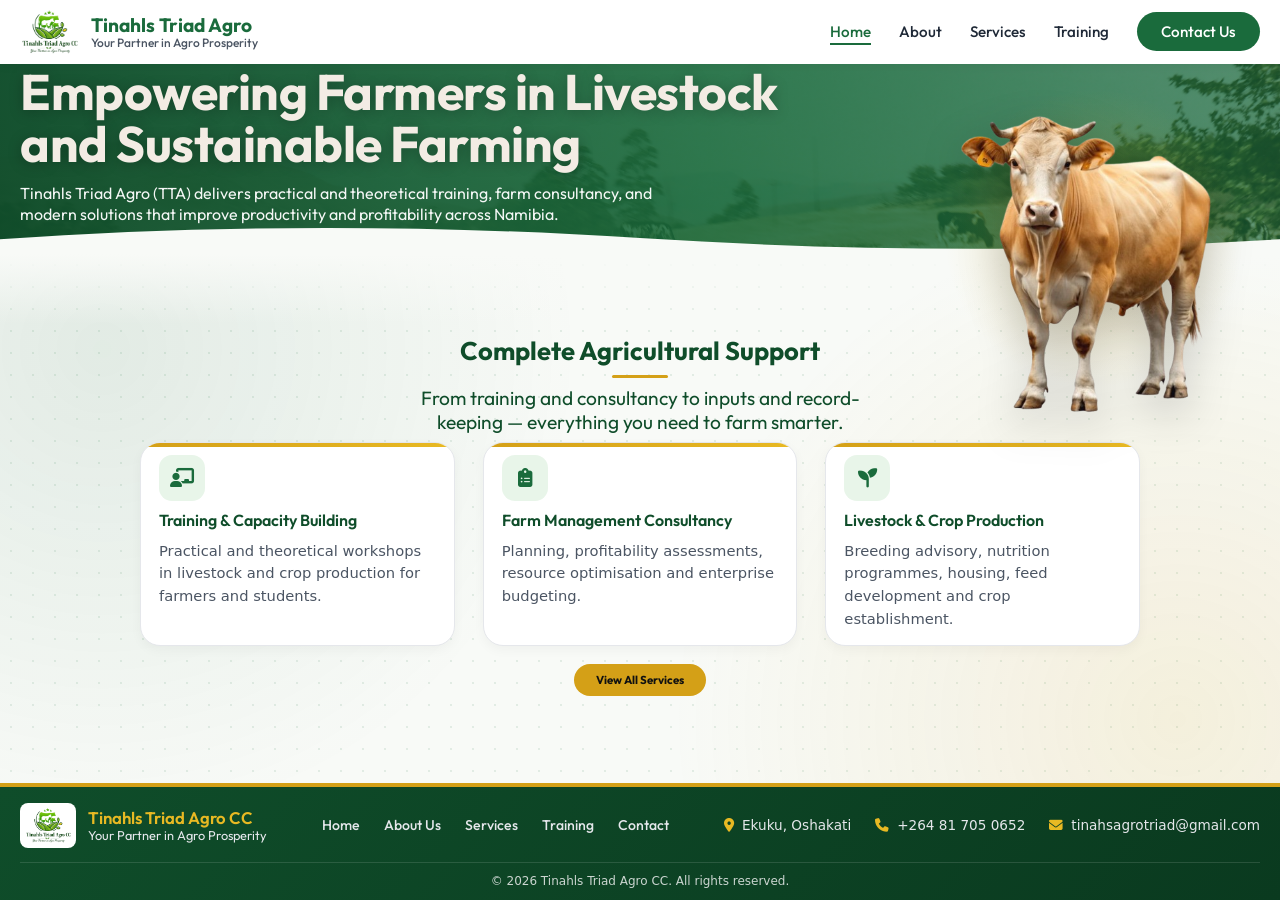
<file: index.html>
<!DOCTYPE html>
<html lang="en">
<head>
  <meta charset="UTF-8" />
  <meta name="viewport" content="width=device-width, initial-scale=1.0" />
  <title>Tinahls Triad Agro CC | Your Partner in Agro Prosperity</title>
  <meta name="description" content="Tinahls Triad Agro (TTA) delivers training, farm consultancy and modern solutions that improve productivity and profitability for farmers across Namibia." />
  <link rel="preconnect" href="https://fonts.googleapis.com" />
  <link rel="preconnect" href="https://fonts.gstatic.com" crossorigin />
  <link href="https://fonts.googleapis.com/css2?family=Outfit:wght@400;500;600;700;800&display=swap" rel="stylesheet" />
  <link rel="stylesheet" href="css/style.css" />
  <link rel="stylesheet" href="https://cdnjs.cloudflare.com/ajax/libs/font-awesome/6.5.0/css/all.min.css" />
</head>
<body>

  <header class="header">
    <div class="container">
      <nav class="nav">
        <a href="index.html" class="logo">
          <img src="images/logo.png" alt="Tinahls Triad Agro Logo" />
          <div class="logo-text">
            Tinahls Triad Agro
            <span>Your Partner in Agro Prosperity</span>
          </div>
        </a>
        <button class="menu-toggle" aria-label="Toggle menu" aria-expanded="false">
          <i class="fas fa-bars"></i>
        </button>
        <ul class="nav-links">
          <li><a href="index.html" class="active">Home</a></li>
          <li><a href="about.html">About</a></li>
          <li><a href="services.html">Services</a></li>
          <li><a href="training.html">Training</a></li>
          <li><a href="contact.html" class="nav-cta">Contact Us</a></li>
        </ul>
      </nav>
    </div>
  </header>

  <section class="hero">
    <div class="container hero-container">
      <div class="hero-text">
        <h1>Empowering Farmers in Livestock<br />and Sustainable Farming</h1>
        <p>Tinahls Triad Agro (TTA) delivers practical and theoretical training, farm consultancy, and modern solutions that improve productivity and profitability across Namibia.</p>
      </div>
    </div>
    <div class="hero-image">
      <img src="images/cow.png" alt="Cow" />
    </div>
  </section>

  <section class="services-preview">
    <div class="container">
      <div class="section-header">
        <h2>Complete Agricultural Support</h2>
        <p>From training and consultancy to inputs and record-keeping — everything you need to farm smarter.</p>
      </div>

      <div class="services-grid">
        <div class="service-card">
          <div class="service-icon"><i class="fas fa-chalkboard-teacher"></i></div>
          <h3>Training &amp; Capacity Building</h3>
          <p>Practical and theoretical workshops in livestock and crop production for farmers and students.</p>
        </div>
        <div class="service-card">
          <div class="service-icon"><i class="fas fa-clipboard-list"></i></div>
          <h3>Farm Management Consultancy</h3>
          <p>Planning, profitability assessments, resource optimisation and enterprise budgeting.</p>
        </div>
        <div class="service-card">
          <div class="service-icon"><i class="fas fa-seedling"></i></div>
          <h3>Livestock &amp; Crop Production</h3>
          <p>Breeding advisory, nutrition programmes, housing, feed development and crop establishment.</p>
        </div>
      </div>

      <div class="view-all-container">
        <a href="services.html" class="btn btn-primary">View All Services</a>
      </div>
    </div>
  </section>

  <footer class="footer">
    <div class="container">
      <div class="footer-grid">
        <div class="footer-brand">
          <img src="images/logo1.png" alt="Tinahls Triad Agro" />
          <div class="footer-brand-text">
            <strong>Tinahls Triad Agro CC</strong>
            <span>Your Partner in Agro Prosperity</span>
          </div>
        </div>

        <div class="footer-col">
          <ul class="footer-links">
            <li><a href="index.html">Home</a></li>
            <li><a href="about.html">About Us</a></li>
            <li><a href="services.html">Services</a></li>
            <li><a href="training.html">Training</a></li>
            <li><a href="contact.html">Contact</a></li>
          </ul>
        </div>

        <div class="footer-col">
          <div class="footer-contact">
            <span><i class="fas fa-map-marker-alt"></i> Ekuku, Oshakati</span>
            <span><i class="fas fa-phone"></i> +264 81 705 0652</span>
            <span><i class="fas fa-envelope"></i> tinahsagrotriad@gmail.com</span>
          </div>
        </div>
      </div>

      <div class="footer-bottom">
        <p>&copy; 2026 Tinahls Triad Agro CC. All rights reserved.</p>
      </div>
    </div>
  </footer>

  <script src="js/main.js"></script>
</body>
</html>
</file>
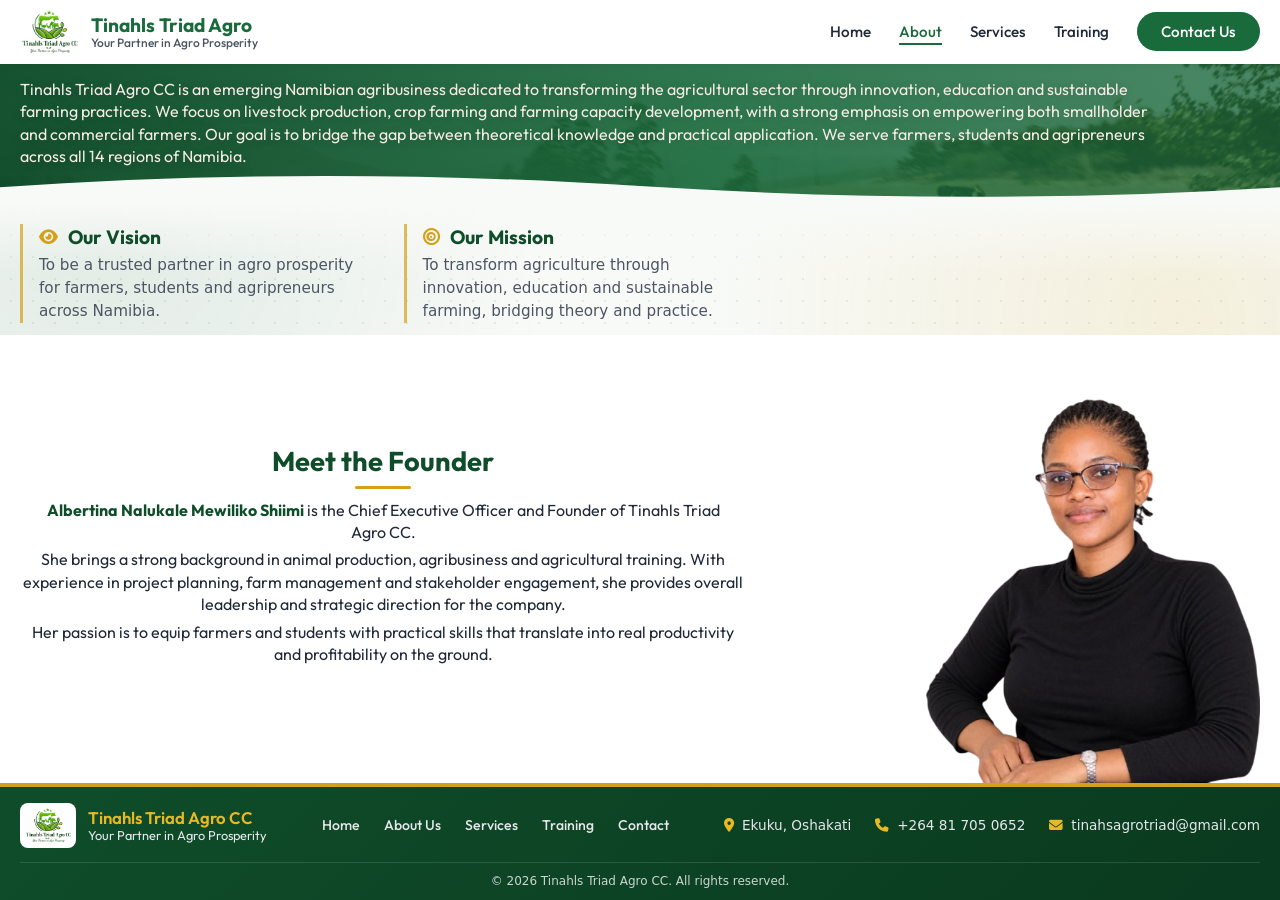
<file: about.html>
<!DOCTYPE html>
<html lang="en">
<head>
  <meta charset="UTF-8" />
  <meta name="viewport" content="width=device-width, initial-scale=1.0" />
  <title>About Us | Tinahls Triad Agro CC</title>
  <meta name="description" content="Tinahls Triad Agro CC is an emerging Namibian agribusiness dedicated to transforming agriculture through innovation, education and sustainable farming practices." />
  <link rel="preconnect" href="https://fonts.googleapis.com" />
  <link rel="preconnect" href="https://fonts.gstatic.com" crossorigin />
  <link href="https://fonts.googleapis.com/css2?family=Outfit:wght@400;500;600;700;800&display=swap" rel="stylesheet" />
  <link rel="stylesheet" href="css/style.css" />
  <link rel="stylesheet" href="https://cdnjs.cloudflare.com/ajax/libs/font-awesome/6.5.0/css/all.min.css" />
</head>
<body>

  <!-- Header -->
  <header class="header">
    <div class="container">
      <nav class="nav">
        <a href="index.html" class="logo">
          <img src="images/logo.png" alt="Tinahls Triad Agro Logo" />
          <div class="logo-text">
            Tinahls Triad Agro
            <span>Your Partner in Agro Prosperity</span>
          </div>
        </a>
        <button class="menu-toggle" aria-label="Toggle menu" aria-expanded="false">
          <i class="fas fa-bars"></i>
        </button>
        <ul class="nav-links">
          <li><a href="index.html">Home</a></li>
          <li><a href="about.html" class="active">About</a></li>
          <li><a href="services.html">Services</a></li>
          <li><a href="training.html">Training</a></li>
          <li><a href="contact.html" class="nav-cta">Contact Us</a></li>
        </ul>
      </nav>
    </div>
  </header>

  <!-- Intro (green band with photo background) -->
  <section class="about-hero">
    <div class="container">
      <p>Tinahls Triad Agro&nbsp;CC is an emerging Namibian agribusiness dedicated to transforming the agricultural sector through innovation, education and sustainable farming practices. We focus on livestock production, crop farming and farming capacity development, with a strong emphasis on empowering both smallholder and commercial farmers. Our goal is to bridge the gap between theoretical knowledge and practical application. We serve farmers, students and agripreneurs across all 14 regions of Namibia.</p>
    </div>
  </section>

  <!-- Vision & Mission (DRAFT wording – please confirm or replace) -->
  <section class="vm-section">
    <div class="container">
      <div class="vm-grid">
        <div class="vm-item">
          <h3><i class="fas fa-eye"></i> Our Vision</h3>
          <p>To be a trusted partner in agro prosperity for farmers, students and agripreneurs across Namibia.</p>
        </div>
        <div class="vm-item">
          <h3><i class="fas fa-bullseye"></i> Our Mission</h3>
          <p>To transform agriculture through innovation, education and sustainable farming, bridging theory and practice.</p>
        </div>
      </div>
    </div>
  </section>

  <!-- Meet the Founder -->
  <section class="founder-section">
    <div class="container">
      <div class="founder-grid">
        <div class="founder-text">
          <h2>Meet the Founder</h2>
          <p><strong>Albertina Nalukale Mewiliko Shiimi</strong> is the Chief Executive Officer and Founder of Tinahls Triad Agro&nbsp;CC.</p>
          <p>She brings a strong background in animal production, agribusiness and agricultural training. With experience in project planning, farm management and stakeholder engagement, she provides overall leadership and strategic direction for the company.</p>
          <p>Her passion is to equip farmers and students with practical skills that translate into real productivity and profitability on the ground.</p>
        </div>
        <div class="founder-photo">
          <img src="images/founder.png" alt="Albertina Nalukale Mewiliko Shiimi, CEO and Founder of Tinahls Triad Agro CC" />
        </div>
      </div>
    </div>
  </section>

  <footer class="footer">
    <div class="container">
      <div class="footer-grid">
        <div class="footer-brand">
          <img src="images/logo1.png" alt="Tinahls Triad Agro" />
          <div class="footer-brand-text">
            <strong>Tinahls Triad Agro CC</strong>
            <span>Your Partner in Agro Prosperity</span>
          </div>
        </div>

        <div class="footer-col">
          <ul class="footer-links">
            <li><a href="index.html">Home</a></li>
            <li><a href="about.html">About Us</a></li>
            <li><a href="services.html">Services</a></li>
            <li><a href="training.html">Training</a></li>
            <li><a href="contact.html">Contact</a></li>
          </ul>
        </div>

        <div class="footer-col">
          <div class="footer-contact">
            <span><i class="fas fa-map-marker-alt"></i> Ekuku, Oshakati</span>
            <span><i class="fas fa-phone"></i> +264 81 705 0652</span>
            <span><i class="fas fa-envelope"></i> tinahsagrotriad@gmail.com</span>
          </div>
        </div>
      </div>

      <div class="footer-bottom">
        <p>&copy; 2026 Tinahls Triad Agro CC. All rights reserved.</p>
      </div>
    </div>
  </footer>

  <script src="js/main.js"></script>
</body>
</html>
</file>
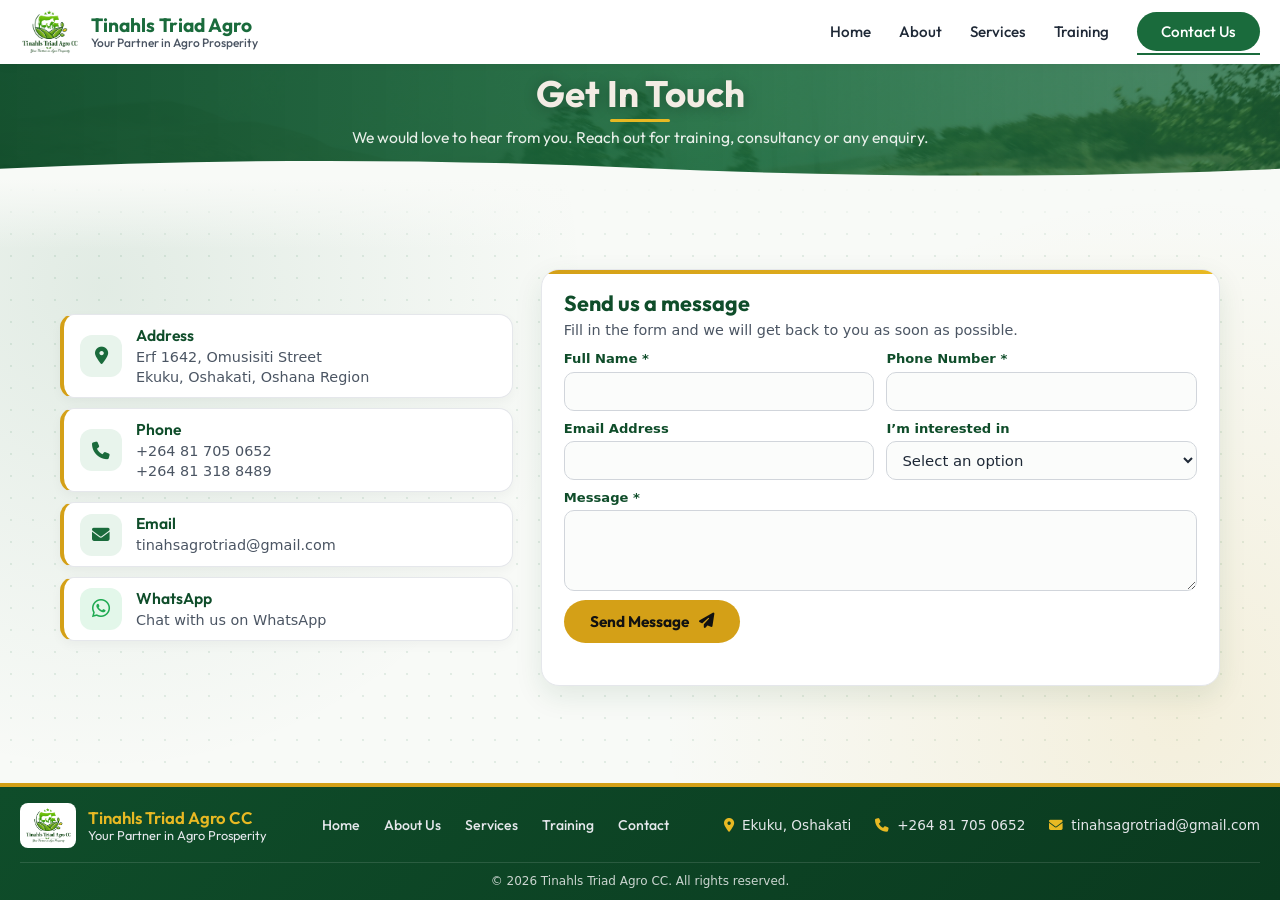
<file: contact.html>
<!DOCTYPE html>
<html lang="en">
<head>
  <meta charset="UTF-8" />
  <meta name="viewport" content="width=device-width, initial-scale=1.0" />
  <title>Contact Us | Tinahls Triad Agro CC</title>
  <meta name="description" content="Get in touch with Tinahls Triad Agro CC in Ekuku, Oshakati for training, consultancy or any agricultural enquiry." />
  <link rel="preconnect" href="https://fonts.googleapis.com" />
  <link rel="preconnect" href="https://fonts.gstatic.com" crossorigin />
  <link href="https://fonts.googleapis.com/css2?family=Outfit:wght@400;500;600;700;800&display=swap" rel="stylesheet" />
  <link rel="stylesheet" href="css/style.css" />
  <link rel="stylesheet" href="https://cdnjs.cloudflare.com/ajax/libs/font-awesome/6.5.0/css/all.min.css" />
</head>
<body>

  <header class="header">
    <div class="container">
      <nav class="nav">
        <a href="index.html" class="logo">
          <img src="images/logo.png" alt="Tinahls Triad Agro Logo" />
          <div class="logo-text">
            Tinahls Triad Agro
            <span>Your Partner in Agro Prosperity</span>
          </div>
        </a>
        <button class="menu-toggle" aria-label="Toggle menu" aria-expanded="false">
          <i class="fas fa-bars"></i>
        </button>
        <ul class="nav-links">
          <li><a href="index.html">Home</a></li>
          <li><a href="about.html">About</a></li>
          <li><a href="services.html">Services</a></li>
          <li><a href="training.html">Training</a></li>
          <li><a href="contact.html" class="nav-cta active">Contact Us</a></li>
        </ul>
      </nav>
    </div>
  </header>

  <section class="page-hero">
    <div class="container">
      <h1>Get In Touch</h1>
      <p class="page-sub">We would love to hear from you. Reach out for training, consultancy or any enquiry.</p>
    </div>
  </section>

  <section class="ct-section">
    <div class="container ct-grid">

      <div class="ct-info">
        <div class="ct-item"><div class="ct-icon"><i class="fas fa-location-dot"></i></div>
          <div><h3>Address</h3><p>Erf 1642, Omusisiti Street<br />Ekuku, Oshakati, Oshana Region</p></div></div>
        <div class="ct-item"><div class="ct-icon"><i class="fas fa-phone"></i></div>
          <div><h3>Phone</h3><p><a href="tel:+264817050652">+264 81 705 0652</a><br /><a href="tel:+264813188489">+264 81 318 8489</a></p></div></div>
        <div class="ct-item"><div class="ct-icon"><i class="fas fa-envelope"></i></div>
          <div><h3>Email</h3><p><a href="mailto:tinahsagrotriad@gmail.com">tinahsagrotriad@gmail.com</a></p></div></div>
        <div class="ct-item"><div class="ct-icon ct-wa"><i class="fab fa-whatsapp"></i></div>
          <div><h3>WhatsApp</h3><p><a href="https://wa.me/264817050652" target="_blank" rel="noopener">Chat with us on WhatsApp</a></p></div></div>
      </div>

      <div class="ct-form-card">
        <h2>Send us a message</h2>
        <p class="ct-lead">Fill in the form and we will get back to you as soon as possible.</p>
        <form name="contact" method="POST" action="/" data-netlify="true" netlify-honeypot="bot-field" id="contactForm">
          <input type="hidden" name="form-name" value="contact" />
          <p class="ct-hp"><label>Don't fill this out: <input name="bot-field" /></label></p>
          <div class="ct-row">
            <label>Full Name *<input type="text" name="name" required autocomplete="name" /></label>
            <label>Phone Number *<input type="tel" name="phone" required autocomplete="tel" /></label>
          </div>
          <div class="ct-row">
            <label>Email Address<input type="email" name="email" autocomplete="email" /></label>
            <label>I&rsquo;m interested in
              <select name="interest">
                <option value="">Select an option</option>
                <option>Training / Workshop</option>
                <option>Farm Consultancy</option>
                <option>Livestock Support</option>
                <option>Crop Production</option>
                <option>Input Supply</option>
                <option>Other</option>
              </select>
            </label>
          </div>
          <label>Message *<textarea name="message" rows="3" required></textarea></label>
          <button type="submit" class="btn btn-primary btn-cta">Send Message <i class="fas fa-paper-plane"></i></button>
          <p class="ct-status" id="ctStatus" role="status"></p>
        </form>
      </div>

    </div>
  </section>

  <footer class="footer">
    <div class="container">
      <div class="footer-grid">
        <div class="footer-brand">
          <img src="images/logo1.png" alt="Tinahls Triad Agro" />
          <div class="footer-brand-text">
            <strong>Tinahls Triad Agro CC</strong>
            <span>Your Partner in Agro Prosperity</span>
          </div>
        </div>

        <div class="footer-col">
          <ul class="footer-links">
            <li><a href="index.html">Home</a></li>
            <li><a href="about.html">About Us</a></li>
            <li><a href="services.html">Services</a></li>
            <li><a href="training.html">Training</a></li>
            <li><a href="contact.html">Contact</a></li>
          </ul>
        </div>

        <div class="footer-col">
          <div class="footer-contact">
            <span><i class="fas fa-map-marker-alt"></i> Ekuku, Oshakati</span>
            <span><i class="fas fa-phone"></i> +264 81 705 0652</span>
            <span><i class="fas fa-envelope"></i> tinahsagrotriad@gmail.com</span>
          </div>
        </div>
      </div>

      <div class="footer-bottom">
        <p>&copy; 2026 Tinahls Triad Agro CC. All rights reserved.</p>
      </div>
    </div>
  </footer>

  <script src="js/main.js"></script>
  <script>
    /* Send the form without leaving the page (Netlify Forms) */
    (function () {
      var form = document.getElementById('contactForm');
      var status = document.getElementById('ctStatus');
      form.addEventListener('submit', function (e) {
        e.preventDefault();
        var btn = form.querySelector('button');
        btn.disabled = true;
        status.className = 'ct-status';
        status.textContent = 'Sending…';
        fetch('/', {
          method: 'POST',
          headers: { 'Content-Type': 'application/x-www-form-urlencoded' },
          body: new URLSearchParams(new FormData(form)).toString()
        }).then(function (r) {
          if (!r.ok) throw new Error();
          form.reset();
          status.className = 'ct-status ok';
          status.textContent = 'Thank you! Your message has been sent. We will be in touch soon.';
        }).catch(function () {
          status.className = 'ct-status err';
          status.textContent = 'Sorry, something went wrong. Please call or WhatsApp us instead.';
        }).then(function () { btn.disabled = false; });
      });
    })();
  </script>
</body>
</html>
</file>
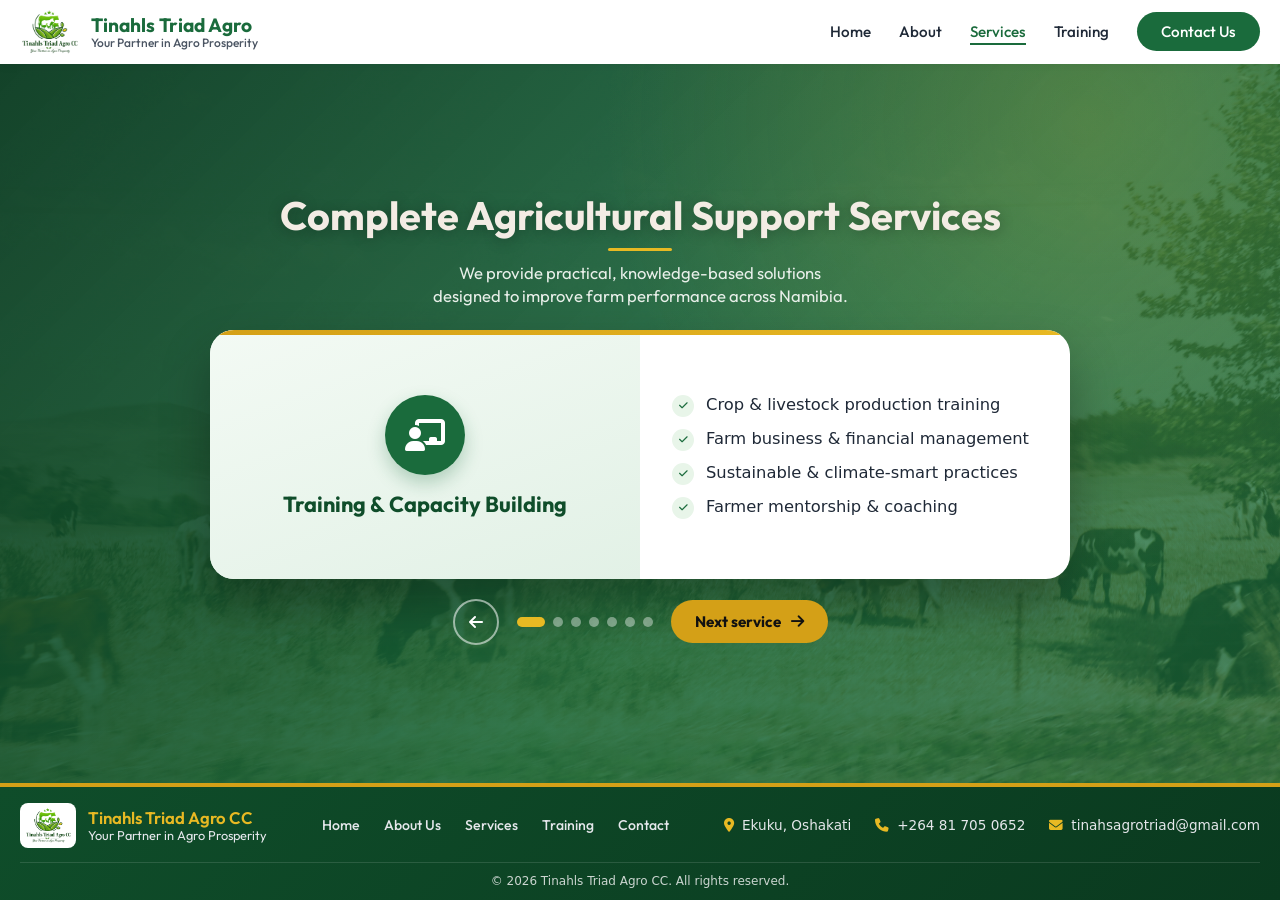
<file: services.html>
<!DOCTYPE html>
<html lang="en">
<head>
  <meta charset="UTF-8" />
  <meta name="viewport" content="width=device-width, initial-scale=1.0" />
  <title>Our Services | Tinahls Triad Agro CC</title>
  <meta name="description" content="Practical, knowledge-based solutions designed to improve farm performance across Namibia: training, consultancy, planning calendars, record keeping, production services, feed analysis and farm inputs." />
  <link rel="preconnect" href="https://fonts.googleapis.com" />
  <link rel="preconnect" href="https://fonts.gstatic.com" crossorigin />
  <link href="https://fonts.googleapis.com/css2?family=Outfit:wght@400;500;600;700;800&display=swap" rel="stylesheet" />
  <link rel="stylesheet" href="css/style.css" />
  <link rel="stylesheet" href="https://cdnjs.cloudflare.com/ajax/libs/font-awesome/6.5.0/css/all.min.css" />
</head>
<body>

  <header class="header">
    <div class="container">
      <nav class="nav">
        <a href="index.html" class="logo">
          <img src="images/logo.png" alt="Tinahls Triad Agro Logo" />
          <div class="logo-text">
            Tinahls Triad Agro
            <span>Your Partner in Agro Prosperity</span>
          </div>
        </a>
        <button class="menu-toggle" aria-label="Toggle menu" aria-expanded="false">
          <i class="fas fa-bars"></i>
        </button>
        <ul class="nav-links">
          <li><a href="index.html">Home</a></li>
          <li><a href="about.html">About</a></li>
          <li><a href="services.html" class="active">Services</a></li>
          <li><a href="training.html">Training</a></li>
          <li><a href="contact.html" class="nav-cta">Contact Us</a></li>
        </ul>
      </nav>
    </div>
  </header>

  <main class="services-page">
    <div class="container">

      <div class="services-intro">
        <h1>Complete Agricultural Support Services</h1>
        <p>We provide practical, knowledge-based solutions designed to improve farm performance across Namibia.</p>
      </div>

      <section class="svc-carousel" role="region" aria-roledescription="carousel" aria-label="Our services">
        <div class="svc-viewport" aria-live="polite">
          <div class="svc-track">

            <article class="svc-slide" role="group" aria-roledescription="slide" aria-label="1 of 7">
              <div class="svc-head">
                <div class="svc-icon"><i class="fas fa-chalkboard-teacher"></i></div>
                <h2>Training&nbsp;&amp;&nbsp;Capacity Building</h2>
              </div>
              <div class="svc-body">
                <ul class="svc-list">
                  <li>Crop&nbsp;&amp;&nbsp;livestock production training</li>
                  <li>Farm business&nbsp;&amp;&nbsp;financial management</li>
                  <li>Sustainable&nbsp;&amp;&nbsp;climate-smart practices</li>
                  <li>Farmer mentorship&nbsp;&amp;&nbsp;coaching</li>
                </ul>
              </div>
            </article>

            <article class="svc-slide" role="group" aria-roledescription="slide" aria-label="2 of 7">
              <div class="svc-head">
                <div class="svc-icon"><i class="fas fa-briefcase"></i></div>
                <h2>Farm Management Consultancy</h2>
              </div>
              <div class="svc-body">
                <ul class="svc-list">
                  <li>Farm management planning</li>
                  <li>Profitability assessments</li>
                  <li>Resource optimisation</li>
                  <li>Enterprise budgeting</li>
                  <li>Monitoring&nbsp;&amp;&nbsp;evaluation</li>
                </ul>
              </div>
            </article>

            <article class="svc-slide" role="group" aria-roledescription="slide" aria-label="3 of 7">
              <div class="svc-head">
                <div class="svc-icon"><i class="fas fa-calendar-days"></i></div>
                <h2>Management Calendars&nbsp;&amp;&nbsp;Planning</h2>
              </div>
              <div class="svc-body">
                <ul class="svc-list">
                  <li>Custom crop production calendars</li>
                  <li>Livestock management calendars</li>
                  <li>Seasonal operation schedules</li>
                  <li>Breeding, vaccination&nbsp;&amp;&nbsp;health calendars</li>
                  <li>Grazing&nbsp;&amp;&nbsp;pasture management plans</li>
                </ul>
              </div>
            </article>

            <article class="svc-slide" role="group" aria-roledescription="slide" aria-label="4 of 7">
              <div class="svc-head">
                <div class="svc-icon"><i class="fas fa-database"></i></div>
                <h2>Record Keeping&nbsp;&amp;&nbsp;Data Management</h2>
              </div>
              <div class="svc-body">
                <ul class="svc-list">
                  <li>Farm record-keeping systems</li>
                  <li>Livestock&nbsp;&amp;&nbsp;breeding records</li>
                  <li>Financial&nbsp;&amp;&nbsp;inventory records</li>
                  <li>Crop production&nbsp;&amp;&nbsp;yield records</li>
                  <li>Data collection, analysis&nbsp;&amp;&nbsp;reporting</li>
                </ul>
              </div>
            </article>

            <article class="svc-slide" role="group" aria-roledescription="slide" aria-label="5 of 7">
              <div class="svc-head">
                <div class="svc-icon"><i class="fas fa-tractor"></i></div>
                <h2>Livestock&nbsp;&amp;&nbsp;Crop Production Services</h2>
              </div>
              <div class="svc-body">
                <ul class="svc-list">
                  <li>Breeding&nbsp;&amp;&nbsp;selection advisory</li>
                  <li>Herd&nbsp;&amp;&nbsp;flock management</li>
                  <li>Animal nutrition&nbsp;&amp;&nbsp;feeding programs</li>
                  <li>Feed&nbsp;&amp;&nbsp;pasture development</li>
                  <li>Livestock housing&nbsp;&amp;&nbsp;welfare</li>
                  <li>Crop production&nbsp;&amp;&nbsp;forage establishment</li>
                </ul>
              </div>
            </article>

            <article class="svc-slide" role="group" aria-roledescription="slide" aria-label="6 of 7">
              <div class="svc-head">
                <div class="svc-icon"><i class="fas fa-flask"></i></div>
                <h2>Feed&nbsp;&amp;&nbsp;Nutrition Analysis</h2>
              </div>
              <div class="svc-body">
                <ul class="svc-list">
                  <li>Feed quality assessment</li>
                  <li>Nutritional composition analysis</li>
                  <li>Feed formulation&nbsp;&amp;&nbsp;ration balancing</li>
                  <li>Feed budgeting&nbsp;&amp;&nbsp;feed security planning</li>
                  <li>Diet-based management calendars</li>
                </ul>
              </div>
            </article>

            <article class="svc-slide" role="group" aria-roledescription="slide" aria-label="7 of 7">
              <div class="svc-head">
                <div class="svc-icon"><i class="fas fa-box-open"></i></div>
                <h2>Input Supply&nbsp;&amp;&nbsp;Farm Materials</h2>
              </div>
              <div class="svc-body">
                <ul class="svc-list">
                  <li>Chicks (day-old&nbsp;&amp;&nbsp;growers)</li>
                  <li>Piglets (breeding&nbsp;&amp;&nbsp;growers)</li>
                  <li>Seeds (crops, vegetables, legumes)</li>
                  <li>Seedlings (fruit trees&nbsp;&amp;&nbsp;vegetables)</li>
                  <li>Animal feed&nbsp;&amp;&nbsp;feed ingredients</li>
                  <li>Herbs, medicinal plants&nbsp;&amp;&nbsp;tools</li>
                </ul>
              </div>
            </article>

          </div>
        </div>

        <div class="svc-controls">
          <button class="svc-btn svc-prev" type="button" aria-label="Previous service"><i class="fas fa-arrow-left"></i></button>
          <div class="svc-dots" role="tablist" aria-label="Choose a service"></div>
          <button class="svc-next" type="button" aria-label="Next service">Next service <i class="fas fa-arrow-right"></i></button>
        </div>
      </section>

    </div>
  </main>

  <footer class="footer">
    <div class="container">
      <div class="footer-grid">
        <div class="footer-brand">
          <img src="images/logo1.png" alt="Tinahls Triad Agro" />
          <div class="footer-brand-text">
            <strong>Tinahls Triad Agro CC</strong>
            <span>Your Partner in Agro Prosperity</span>
          </div>
        </div>

        <div class="footer-col">
          <ul class="footer-links">
            <li><a href="index.html">Home</a></li>
            <li><a href="about.html">About Us</a></li>
            <li><a href="services.html">Services</a></li>
            <li><a href="training.html">Training</a></li>
            <li><a href="contact.html">Contact</a></li>
          </ul>
        </div>

        <div class="footer-col">
          <div class="footer-contact">
            <span><i class="fas fa-map-marker-alt"></i> Ekuku, Oshakati</span>
            <span><i class="fas fa-phone"></i> +264 81 705 0652</span>
            <span><i class="fas fa-envelope"></i> tinahsagrotriad@gmail.com</span>
          </div>
        </div>
      </div>

      <div class="footer-bottom">
        <p>&copy; 2026 Tinahls Triad Agro CC. All rights reserved.</p>
      </div>
    </div>
  </footer>

  <script src="js/main.js"></script>
  <script>
    /* Services slider: one big card at a time */
    (function () {
      var track = document.querySelector('.svc-track');
      if (!track) return;

      var slides = Array.prototype.slice.call(track.children);
      var dotsBox = document.querySelector('.svc-dots');
      var prev = document.querySelector('.svc-prev');
      var next = document.querySelector('.svc-next');
      var current = 0;
      var dots = [];

      slides.forEach(function (slide, k) {
        var dot = document.createElement('button');
        dot.type = 'button';
        dot.className = 'svc-dot';
        dot.setAttribute('aria-label', 'Go to service ' + (k + 1));
        dot.addEventListener('click', function () { go(k); });
        dotsBox.appendChild(dot);
        dots.push(dot);
      });

      function go(k) {
        current = (k + slides.length) % slides.length;
        track.style.transform = 'translateX(-' + (current * 100) + '%)';
        dots.forEach(function (dot, j) {
          dot.setAttribute('aria-current', j === current ? 'true' : 'false');
        });
        slides.forEach(function (slide, j) {
          slide.setAttribute('aria-hidden', j === current ? 'false' : 'true');
        });
      }

      prev.addEventListener('click', function () { go(current - 1); });
      next.addEventListener('click', function () { go(current + 1); });

      document.addEventListener('keydown', function (e) {
        if (e.key === 'ArrowLeft') go(current - 1);
        if (e.key === 'ArrowRight') go(current + 1);
      });

      /* Swipe on touch screens */
      var startX = null;
      var viewport = document.querySelector('.svc-viewport');
      viewport.addEventListener('touchstart', function (e) { startX = e.touches[0].clientX; }, { passive: true });
      viewport.addEventListener('touchend', function (e) {
        if (startX === null) return;
        var dx = e.changedTouches[0].clientX - startX;
        if (Math.abs(dx) > 50) go(dx < 0 ? current + 1 : current - 1);
        startX = null;
      });

      go(0);
    })();
  </script>
</body>
</html>
</file>
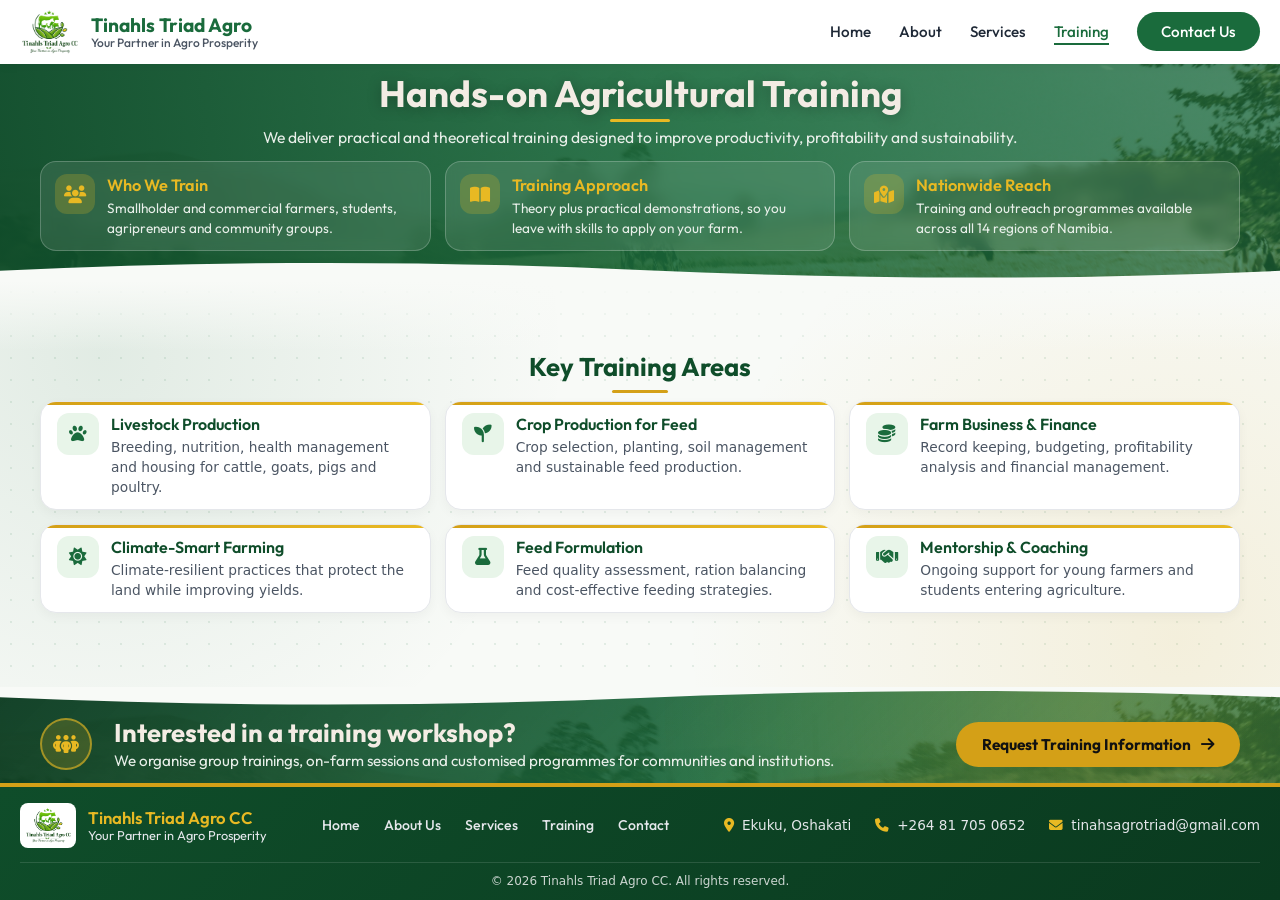
<file: training.html>
<!DOCTYPE html>
<html lang="en">
<head>
  <meta charset="UTF-8" />
  <meta name="viewport" content="width=device-width, initial-scale=1.0" />
  <title>Training | Tinahls Triad Agro CC</title>
  <meta name="description" content="Practical and theoretical agricultural training for smallholder and commercial farmers, students and agripreneurs across all 14 regions of Namibia." />
  <script>document.documentElement.classList.add('js');</script>
  <link rel="preconnect" href="https://fonts.googleapis.com" />
  <link rel="preconnect" href="https://fonts.gstatic.com" crossorigin />
  <link href="https://fonts.googleapis.com/css2?family=Outfit:wght@400;500;600;700;800&display=swap" rel="stylesheet" />
  <link rel="stylesheet" href="css/style.css" />
  <link rel="stylesheet" href="https://cdnjs.cloudflare.com/ajax/libs/font-awesome/6.5.0/css/all.min.css" />
</head>
<body>

  <header class="header">
    <div class="container">
      <nav class="nav">
        <a href="index.html" class="logo">
          <img src="images/logo.png" alt="Tinahls Triad Agro Logo" />
          <div class="logo-text">
            Tinahls Triad Agro
            <span>Your Partner in Agro Prosperity</span>
          </div>
        </a>
        <button class="menu-toggle" aria-label="Toggle menu" aria-expanded="false">
          <i class="fas fa-bars"></i>
        </button>
        <ul class="nav-links">
          <li><a href="index.html">Home</a></li>
          <li><a href="about.html">About</a></li>
          <li><a href="services.html">Services</a></li>
          <li><a href="training.html" class="active">Training</a></li>
          <li><a href="contact.html" class="nav-cta">Contact Us</a></li>
        </ul>
      </nav>
    </div>
  </header>

  <!-- Title band -->
  <section class="page-hero">
    <div class="container">
      <h1>Hands-on Agricultural Training</h1>
      <p class="page-sub">We deliver practical and theoretical training designed to improve productivity, profitability and sustainability.</p>
      <div class="info-row">
        <div class="info-card">
          <div class="info-icon"><i class="fas fa-users"></i></div>
          <div><h3>Who We Train</h3><p>Smallholder and commercial farmers, students, agripreneurs and community groups.</p></div>
        </div>
        <div class="info-card">
          <div class="info-icon"><i class="fas fa-book-open"></i></div>
          <div><h3>Training Approach</h3><p>Theory plus practical demonstrations, so you leave with skills to apply on your farm.</p></div>
        </div>
        <div class="info-card">
          <div class="info-icon"><i class="fas fa-map-location-dot"></i></div>
          <div><h3>Nationwide Reach</h3><p>Training and outreach programmes available across all 14&nbsp;regions of Namibia.</p></div>
        </div>
      </div>
    </div>
  </section>

  <section class="tr-section">
    <div class="container">
      <div class="section-header reveal">
        <h2>Key Training Areas</h2>
      </div>
      <div class="tr-grid">
        <div class="area-card reveal">
          <div class="service-icon"><i class="fas fa-paw"></i></div>
          <div><h3>Livestock Production</h3><p>Breeding, nutrition, health management and housing for cattle, goats, pigs and poultry.</p></div>
        </div>
        <div class="area-card reveal" style="--d:.1s">
          <div class="service-icon"><i class="fas fa-seedling"></i></div>
          <div><h3>Crop Production for Feed</h3><p>Crop selection, planting, soil management and sustainable feed production.</p></div>
        </div>
        <div class="area-card reveal" style="--d:.2s">
          <div class="service-icon"><i class="fas fa-coins"></i></div>
          <div><h3>Farm Business&nbsp;&amp;&nbsp;Finance</h3><p>Record keeping, budgeting, profitability analysis and financial management.</p></div>
        </div>
        <div class="area-card reveal">
          <div class="service-icon"><i class="fas fa-sun"></i></div>
          <div><h3>Climate-Smart Farming</h3><p>Climate-resilient practices that protect the land while improving yields.</p></div>
        </div>
        <div class="area-card reveal" style="--d:.1s">
          <div class="service-icon"><i class="fas fa-flask"></i></div>
          <div><h3>Feed Formulation</h3><p>Feed quality assessment, ration balancing and cost-effective feeding strategies.</p></div>
        </div>
        <div class="area-card reveal" style="--d:.2s">
          <div class="service-icon"><i class="fas fa-handshake"></i></div>
          <div><h3>Mentorship&nbsp;&amp;&nbsp;Coaching</h3><p>Ongoing support for young farmers and students entering agriculture.</p></div>
        </div>
      </div>
    </div>
  </section>

  <!-- Call to action -->
  <section class="tr-cta">
    <div class="container">
      <div class="cta-row reveal">
        <div class="cta-icon"><i class="fas fa-people-group"></i></div>
        <div class="cta-text">
          <h2>Interested in a training workshop?</h2>
          <p>We organise group trainings, on-farm sessions and customised programmes for communities and institutions.</p>
        </div>
        <a href="contact.html" class="btn btn-primary btn-cta">Request Training Information <i class="fas fa-arrow-right"></i></a>
      </div>
    </div>
  </section>

  <footer class="footer">
    <div class="container">
      <div class="footer-grid">
        <div class="footer-brand">
          <img src="images/logo1.png" alt="Tinahls Triad Agro" />
          <div class="footer-brand-text">
            <strong>Tinahls Triad Agro CC</strong>
            <span>Your Partner in Agro Prosperity</span>
          </div>
        </div>

        <div class="footer-col">
          <ul class="footer-links">
            <li><a href="index.html">Home</a></li>
            <li><a href="about.html">About Us</a></li>
            <li><a href="services.html">Services</a></li>
            <li><a href="training.html">Training</a></li>
            <li><a href="contact.html">Contact</a></li>
          </ul>
        </div>

        <div class="footer-col">
          <div class="footer-contact">
            <span><i class="fas fa-map-marker-alt"></i> Ekuku, Oshakati</span>
            <span><i class="fas fa-phone"></i> +264 81 705 0652</span>
            <span><i class="fas fa-envelope"></i> tinahsagrotriad@gmail.com</span>
          </div>
        </div>
      </div>

      <div class="footer-bottom">
        <p>&copy; 2026 Tinahls Triad Agro CC. All rights reserved.</p>
      </div>
    </div>
  </footer>

  <script src="js/main.js"></script>
  <script>
    /* Fade cards in as they scroll into view */
    (function () {
      var items = document.querySelectorAll('.reveal');
      if (!('IntersectionObserver' in window)) {
        for (var i = 0; i < items.length; i++) items[i].classList.add('in');
        return;
      }
      var io = new IntersectionObserver(function (entries) {
        entries.forEach(function (entry) {
          if (entry.isIntersecting) {
            entry.target.classList.add('in');
            io.unobserve(entry.target);
          }
        });
      }, { threshold: 0.15 });
      for (var j = 0; j < items.length; j++) io.observe(items[j]);
    })();
  </script>
</body>
</html>
</file>
<file: css/style.css>
/* ===== Tinahls Triad Agro – Main Stylesheet (fully responsive) =====
   Breakpoints used:
   - 1240px : footer stacks
   - 1100px : hero + founder stack (tablets / small laptops)
   - 900px  : mobile menu
   - 700px  : phones (single column)
   - 480px  : small phones
*/
:root {
  --primary: #1a6b3c;
  --primary-dark: #0f4d2a;
  --primary-deep: #0a3a1f;
  --primary-light: #2d8a52;
  --accent: #d4a017;
  --accent-light: #e8b923;
  --text-dark: #1f2937;
  --text-muted: #4b5563;
  --bg-light: #f8faf7;
  --cream: #f3ece4;
  --white: #ffffff;
  --shadow: 0 10px 30px rgba(0, 0, 0, 0.08);
  --radius: 16px;
  --font-display: 'Outfit', 'Segoe UI', system-ui, sans-serif;
}

* {
  margin: 0;
  padding: 0;
  box-sizing: border-box;
}

html { scroll-behavior: smooth; -webkit-text-size-adjust: 100%; }

img { max-width: 100%; }

a { text-decoration: none; }
a:focus-visible,
button:focus-visible {
  outline: 3px solid var(--accent-light);
  outline-offset: 3px;
  border-radius: 6px;
}

body {
  font-family: 'Segoe UI', system-ui, -apple-system, sans-serif;
  color: var(--text-dark);
  line-height: 1.4;
  background: var(--white);
  overflow-x: hidden;
  overflow-x: clip;
  display: flex;
  flex-direction: column;
  min-height: 100vh;
  min-height: 100dvh;
}

/* ===== ANIMATIONS ===== */
@keyframes fadeUp {
  from { opacity: 0; transform: translateY(16px); }
  to   { opacity: 1; transform: none; }
}
@keyframes fadeIn {
  from { opacity: 0; }
  to   { opacity: 1; }
}

/* ===== CONTAINER ===== */
.container {
  width: 100%;
  max-width: 1300px;
  margin: 0 auto;
  padding: 0 20px;
}

/* ===== HEADER ===== */
.header {
  background: var(--white);
  box-shadow: 0 2px 10px rgba(0, 0, 0, 0.05);
  position: relative;
  z-index: 1000;
  flex-shrink: 0;
}

.nav {
  display: flex;
  align-items: center;
  justify-content: space-between;
  padding: 9px 0;
}

.logo { display: flex; align-items: center; gap: 12px; }
.logo img { height: 46px; width: auto; }
.logo-text { font-family: var(--font-display); font-size: 1.2rem; font-weight: 700; color: var(--primary); line-height: 1.1; }
.logo-text span { display: block; font-size: 0.75rem; font-weight: 500; color: var(--text-muted); }

.nav-links { display: flex; gap: 28px; list-style: none; align-items: center; }
.nav-links a { font-family: var(--font-display); font-weight: 500; color: var(--text-dark); font-size: 0.95rem; transition: color 0.2s; position: relative; white-space: nowrap; }
.nav-links a:hover, .nav-links a.active { color: var(--primary); }
.nav-links a.active::after { content: ''; position: absolute; bottom: -4px; left: 0; width: 100%; height: 2px; background: var(--primary); }
.nav-cta { background: var(--primary); color: white !important; padding: 10px 24px; border-radius: 50px; transition: background 0.25s, transform 0.25s; }
.nav-cta:hover { background: var(--primary-dark); transform: translateY(-2px); }
.menu-toggle { display: none; background: none; border: none; font-size: 1.5rem; color: var(--primary); cursor: pointer; padding: 8px; }

/* ===== HERO SECTION ===== */
.hero {
  background:
    linear-gradient(90deg, rgba(15, 77, 42, 0.96) 0%, rgba(26, 107, 60, 0.88) 55%, rgba(26, 107, 60, 0.65) 100%),
    url('../images/hero-bg.jpg') center / cover no-repeat,
    var(--primary);
  color: white;
  padding: 2px 0 38px;
  position: relative;
  flex-shrink: 0;
}

/* Soft curved edge at the bottom of the green sections */
.hero::after,
.about-hero::after,
.page-hero::after {
  content: '';
  position: absolute;
  left: 0;
  right: 0;
  bottom: -1px;
  height: 34px;
  z-index: 1;
  pointer-events: none;
  background: url("data:image/svg+xml,%3Csvg xmlns='http://www.w3.org/2000/svg' viewBox='0 0 1440 60' preserveAspectRatio='none'%3E%3Cpath fill='%23f8faf7' d='M0 60V32C240 6 480 6 720 30s480 26 720 2V60z'/%3E%3C/svg%3E") center / 100% 100% no-repeat;
}

.hero-container {
  position: relative;
  z-index: 2;
}

.hero-text {
  max-width: 100%;
}

.hero-text h1 {
  font-family: var(--font-display);
  /* Sized so the heading never runs into the cow on laptops */
  font-size: clamp(1.7rem, min(3.9vw, 7vh), 4.2rem);
  line-height: 1.05;
  margin-bottom: 12px;
  font-weight: 700;
  letter-spacing: -0.5px;
  color: var(--cream);
  text-shadow: 0 2px 14px rgba(0, 0, 0, 0.25);
  animation: fadeUp 0.7s ease backwards;
}

.hero-text p {
  font-family: var(--font-display);
  font-size: clamp(1rem, 1.2vw, 1.15rem);
  opacity: 0.95;
  margin-bottom: 0;
  line-height: 1.35;
  max-width: 680px;
  animation: fadeUp 0.7s ease 0.15s backwards;
}

.btn {
  display: inline-flex;
  align-items: center;
  justify-content: center;
  padding: 14px 36px;
  border-radius: 50px;
  font-family: var(--font-display);
  font-weight: 700;
  font-size: 1.05rem;
  transition: all 0.3s ease;
  border: none;
  cursor: pointer;
}

.btn-primary { background: var(--accent); color: #111; }
.btn-primary:hover { background: var(--accent-light); transform: translateY(-2px); box-shadow: 0 8px 18px rgba(212, 160, 23, 0.35); }

/* THE COW – desktop: sits on the right and hangs over the cards.
   On very wide screens it stays next to the content instead of the screen edge. */
.hero-image {
  position: absolute;
  right: max(2%, calc((100% - 1300px) / 2 + 20px));
  top: 40px;
  width: 29%;
  max-width: 320px;
  z-index: 10;
  animation: fadeIn 0.9s ease 0.2s backwards;
}

.hero-image::before {
  content: '';
  position: absolute;
  left: 50%;
  top: 42%;
  width: 110%;
  aspect-ratio: 1;
  transform: translate(-50%, -50%);
  background: radial-gradient(circle, rgba(232, 185, 35, 0.25) 0%, rgba(232, 185, 35, 0) 60%);
  z-index: -1;
  pointer-events: none;
}

.hero-image img {
  display: block;
  width: 100%;
  height: auto;
  object-fit: contain;
  filter: drop-shadow(0 14px 22px rgba(0, 0, 0, 0.22));
}

/* ===== SERVICES SECTION ===== */
.services-preview {
  padding: 0 0 8px;
  flex-grow: 1;
  position: relative;
  z-index: 5;
  display: flex;
  flex-direction: column;
  justify-content: center;
  background:
    linear-gradient(var(--bg-light), rgba(248, 250, 247, 0)) 0 0 / 100% 70px no-repeat,
    radial-gradient(circle at 8% 18%, rgba(26, 107, 60, 0.10), transparent 38%),
    radial-gradient(circle at 92% 88%, rgba(212, 160, 23, 0.12), transparent 40%),
    radial-gradient(rgba(26, 107, 60, 0.10) 1px, transparent 1.4px) 0 0 / 22px 22px,
    var(--bg-light);
}

.section-header { text-align: center; margin-bottom: 14px; animation: fadeUp 0.7s ease 0.25s backwards; }
.section-header h2 {
  font-family: var(--font-display);
  font-size: clamp(1.4rem, 2vw, 1.8rem);
  font-weight: 700;
  color: var(--primary-dark);
  margin-bottom: 2px;
}
.section-header h2::after {
  content: '';
  display: block;
  width: 56px;
  height: 3px;
  margin: 6px auto 8px;
  border-radius: 3px;
  background: var(--accent);
}
.section-header p {
  font-family: var(--font-display);
  color: var(--primary-dark);
  font-size: clamp(1rem, 1.5vw, 1.3rem);
  font-weight: 400;
  line-height: 1.25;
}

/* Cards wrap by themselves: 3 in a row on desktop, 2 + 1 on tablets, 1 on phones */
.services-grid {
  display: flex;
  flex-wrap: wrap;
  justify-content: center;
  gap: 24px 28px;
  max-width: 1000px;
  margin: 0 auto 18px;
}
.service-card {
  flex: 1 1 270px;
  max-width: 330px;
  position: relative;
  overflow: hidden;
  background: white;
  border: 1px solid #e5e7eb;
  border-radius: 20px;
  padding: 18px 20px 20px;
  box-shadow: 0 4px 12px rgba(0, 0, 0, 0.04);
  transition: transform 0.25s ease, box-shadow 0.25s ease, border-color 0.25s ease;
  animation: fadeUp 0.7s ease backwards;
}
.service-card:nth-child(1) { animation-delay: 0.30s; }
.service-card:nth-child(2) { animation-delay: 0.40s; }
.service-card:nth-child(3) { animation-delay: 0.50s; }

.service-card::before {
  content: '';
  position: absolute;
  top: 0;
  left: 0;
  right: 0;
  height: 4px;
  background: linear-gradient(90deg, var(--accent), var(--accent-light));
}
.service-card:hover {
  transform: translateY(-6px);
  border-color: rgba(26, 107, 60, 0.25);
  box-shadow: 0 16px 32px rgba(15, 77, 42, 0.14);
}
.service-icon {
  width: 46px;
  height: 46px;
  background: #e8f5e9;
  border-radius: 13px;
  display: flex;
  align-items: center;
  justify-content: center;
  font-size: 1.2rem;
  color: var(--primary);
  margin-bottom: 14px;
  transition: background 0.25s, color 0.25s;
}
.service-card:hover .service-icon { background: var(--primary); color: white; }
.service-card h3 { font-family: var(--font-display); font-size: 1rem; font-weight: 600; margin-bottom: 8px; color: var(--primary-dark); }
.service-card p { color: var(--text-muted); font-size: 0.92rem; line-height: 1.55; }

.view-all-container { text-align: center; animation: fadeUp 0.7s ease 0.6s backwards; }
.view-all-container .btn-primary {
  padding: 8px 22px;
  font-size: 0.72rem;
  font-weight: 700;
}

/* ===== ABOUT PAGE ===== */
.about-hero {
  background:
    linear-gradient(90deg, rgba(15, 77, 42, 0.96) 0%, rgba(26, 107, 60, 0.88) 55%, rgba(26, 107, 60, 0.70) 100%),
    url('../images/hero-bg.jpg') center / cover no-repeat,
    var(--primary);
  color: white;
  padding: 14px 0 34px;
  position: relative;
  flex-shrink: 0;
}
.about-hero .container { position: relative; z-index: 2; }
.about-hero p {
  font-family: var(--font-display);
  font-size: clamp(1rem, 1.15vw, 1.15rem);
  line-height: 1.4;
  max-width: 1150px;
  color: var(--cream);
  text-shadow: 0 2px 12px rgba(0, 0, 0, 0.2);
  animation: fadeUp 0.7s ease backwards;
}

/* Vision & Mission */
.vm-section {
  padding: 22px 0 12px;
  background:
    linear-gradient(var(--bg-light), rgba(248, 250, 247, 0)) 0 0 / 100% 70px no-repeat,
    radial-gradient(circle at 8% 18%, rgba(26, 107, 60, 0.10), transparent 38%),
    radial-gradient(circle at 92% 88%, rgba(212, 160, 23, 0.12), transparent 40%),
    radial-gradient(rgba(26, 107, 60, 0.10) 1px, transparent 1.4px) 0 0 / 22px 22px,
    var(--bg-light);
}
.vm-grid {
  display: grid;
  grid-template-columns: repeat(2, 1fr);
  gap: 48px;
  max-width: 58%; /* leaves room on the right for the founder photo */
}
.vm-item {
  padding-left: 16px;
  border-left: 3px solid rgba(212, 160, 23, 0.7);
  animation: fadeUp 0.7s ease 0.15s backwards;
}
.vm-item h3 {
  display: flex;
  align-items: center;
  gap: 10px;
  font-family: var(--font-display);
  font-size: 1.2rem;
  font-weight: 700;
  color: var(--primary-dark);
  margin-bottom: 4px;
}
.vm-item h3 i { color: var(--accent); font-size: 1.05rem; }
.vm-item p { font-size: 0.95rem; line-height: 1.5; color: var(--text-muted); }

/* Meet the Founder */
.founder-section { background: var(--white); flex-grow: 1; padding: 0; display: flex; }
.founder-section > .container { display: flex; }
.founder-grid {
  display: grid;
  flex: 1;
  grid-template-columns: 1.2fr 0.8fr;
  align-items: end;
  gap: 30px;
}
.founder-text { text-align: center; align-self: center; padding: 8px 0 14px; animation: fadeUp 0.7s ease 0.2s backwards; }
.founder-text h2 {
  font-family: var(--font-display);
  font-size: clamp(1.7rem, 2vw, 2.05rem);
  font-weight: 700;
  color: var(--primary-dark);
}
.founder-text h2::after {
  content: '';
  display: block;
  width: 56px;
  height: 3px;
  margin: 6px auto 10px;
  border-radius: 3px;
  background: var(--accent);
}
.founder-text p {
  font-family: var(--font-display);
  font-size: clamp(1rem, 1.15vw, 1.1rem);
  line-height: 1.4;
  color: var(--text-dark);
  max-width: 740px;
  margin: 0 auto 5px;
}
.founder-text strong { font-weight: 700; color: var(--primary-dark); }

/* Big photo that rises over the Vision/Mission band and stands on the footer line */
.founder-photo {
  position: relative;
  z-index: 3;
  align-self: end;
  justify-self: end;
  margin-top: -150px;
  animation: fadeIn 0.9s ease 0.3s backwards;
}
.founder-photo img { display: block; width: auto; max-width: none; height: min(450px, 58vh, 30vw); }

.section-header p { text-wrap: balance; }
.founder-text p { text-wrap: wrap; }
/* Home: keep the subtitle clear of the cow on desktop */
@media (min-width: 1101px) {
  .services-preview .section-header p { max-width: 680px; margin-left: auto; margin-right: auto; }
}
@media (min-width: 1101px) and (max-width: 1699px) {
  .hero { padding-bottom: 28px; }
  .services-preview .section-header { margin-bottom: 8px; }
  .services-preview .service-card { padding: 12px 18px 14px; }
  .services-preview .service-icon { margin-bottom: 8px; }
}
@media (min-width: 1700px) {
  .hero { padding-top: 14px; }
}

/* ===== SERVICES PAGE (full green page + one big card at a time) ===== */
.services-page {
  flex-grow: 1;
  display: flex;
  flex-direction: column;
  justify-content: center;
  padding: 22px 0 30px;
  color: white;
  background:
    radial-gradient(circle at 85% 8%, rgba(232, 185, 35, 0.18), transparent 38%),
    linear-gradient(135deg, rgba(10, 58, 31, 0.94) 0%, rgba(26, 107, 60, 0.86) 60%, rgba(26, 107, 60, 0.72) 100%),
    url('../images/hero-bg.jpg') center / cover no-repeat,
    var(--primary);
}

.services-intro { text-align: center; margin-bottom: 22px; }
.services-intro h1 {
  font-family: var(--font-display);
  font-size: clamp(1.7rem, 3.1vw, 2.6rem);
  font-weight: 700;
  line-height: 1.1;
  color: var(--cream);
  text-shadow: 0 2px 14px rgba(0, 0, 0, 0.25);
  animation: fadeUp 0.7s ease backwards;
}
.services-intro h1::after {
  content: '';
  display: block;
  width: 64px;
  height: 3px;
  margin: 10px auto 10px;
  border-radius: 3px;
  background: var(--accent-light);
}
.services-intro p {
  font-family: var(--font-display);
  font-size: clamp(1rem, 1.3vw, 1.2rem);
  line-height: 1.4;
  color: #e8efe9;
  max-width: 720px;
  margin: 0 auto;
  text-wrap: balance;
  animation: fadeUp 0.7s ease 0.12s backwards;
}

.svc-carousel {
  width: 100%;
  max-width: 860px;
  margin: 0 auto;
  animation: fadeUp 0.7s ease 0.22s backwards;
}
.svc-viewport {
  overflow: hidden;
  border-radius: 24px;
  background: white;
  box-shadow: 0 24px 50px rgba(0, 0, 0, 0.3);
  touch-action: pan-y;
}
.svc-track {
  display: flex;
  transition: transform 0.55s cubic-bezier(0.65, 0, 0.35, 1);
}
.svc-slide {
  flex: 0 0 100%;
  display: grid;
  grid-template-columns: 1fr 1fr;
  position: relative;
}
.svc-slide::before {
  content: '';
  position: absolute;
  top: 0;
  left: 0;
  right: 0;
  height: 5px;
  z-index: 1;
  background: linear-gradient(90deg, var(--accent), var(--accent-light));
}
.svc-head {
  background: linear-gradient(160deg, #f3faf4, #e2f1e6);
  padding: 30px 28px 26px;
  display: flex;
  flex-direction: column;
  align-items: center;
  justify-content: center;
  text-align: center;
  gap: 16px;
}
.svc-icon {
  width: 80px;
  height: 80px;
  border-radius: 50%;
  background: var(--primary);
  color: white;
  display: flex;
  align-items: center;
  justify-content: center;
  font-size: 2rem;
  box-shadow: 0 8px 18px rgba(26, 107, 60, 0.28);
}
.svc-head h2 {
  text-wrap: balance;
  font-family: var(--font-display);
  font-size: clamp(1.2rem, 1.7vw, 1.5rem);
  font-weight: 700;
  line-height: 1.2;
  color: var(--primary-dark);
}
.svc-body { padding: 30px 32px 26px; display: flex; align-items: center; }
.svc-list { list-style: none; display: grid; gap: 11px; width: 100%; }
.svc-list li {
  display: flex;
  align-items: flex-start;
  gap: 12px;
  font-size: 1.02rem;
  line-height: 1.35;
  color: var(--text-dark);
}
.svc-list li::before {
  content: '\f00c';
  font-family: 'Font Awesome 6 Free';
  font-weight: 900;
  flex-shrink: 0;
  width: 22px;
  height: 22px;
  margin-top: 1px;
  border-radius: 50%;
  background: #e8f5e9;
  color: var(--primary);
  font-size: 0.62rem;
  display: inline-flex;
  align-items: center;
  justify-content: center;
}

.svc-controls {
  display: flex;
  align-items: center;
  justify-content: center;
  gap: 18px;
  margin-top: 20px;
}
.svc-btn {
  width: 46px;
  height: 46px;
  border-radius: 50%;
  border: 2px solid rgba(255, 255, 255, 0.55);
  background: transparent;
  color: white;
  font-size: 1rem;
  cursor: pointer;
  display: inline-flex;
  align-items: center;
  justify-content: center;
  transition: background 0.25s, color 0.25s, transform 0.25s;
}
.svc-btn:hover { background: white; color: var(--primary); transform: translateY(-2px); }
.svc-dots { display: flex; align-items: center; gap: 8px; }
.svc-dot {
  width: 10px;
  height: 10px;
  padding: 0;
  border: 0;
  border-radius: 6px;
  background: rgba(255, 255, 255, 0.4);
  cursor: pointer;
  transition: width 0.3s, background 0.3s;
}
.svc-dot[aria-current="true"] { width: 28px; background: var(--accent-light); }
.svc-next {
  display: inline-flex;
  align-items: center;
  gap: 10px;
  padding: 12px 24px;
  border: 0;
  border-radius: 50px;
  background: var(--accent);
  color: #111;
  font-family: var(--font-display);
  font-weight: 700;
  font-size: 0.95rem;
  cursor: pointer;
  transition: background 0.25s, transform 0.25s, box-shadow 0.25s;
}
.svc-next:hover { background: var(--accent-light); transform: translateY(-2px); box-shadow: 0 8px 18px rgba(0, 0, 0, 0.25); }

/* ===== TRAINING PAGE (designed to fit one screen on desktop) ===== */
.page-hero {
  background:
    linear-gradient(90deg, rgba(15, 77, 42, 0.96) 0%, rgba(26, 107, 60, 0.88) 55%, rgba(26, 107, 60, 0.70) 100%),
    url('../images/hero-bg.jpg') center / cover no-repeat,
    var(--primary);
  color: white;
  text-align: center;
  padding: 10px 0 30px;
  position: relative;
  flex-shrink: 0;
}
.page-hero::after { height: 24px; }
.page-hero .container { position: relative; z-index: 2; }
.page-hero h1 {
  font-family: var(--font-display);
  font-size: clamp(1.7rem, 3vw, 2.3rem);
  font-weight: 700;
  line-height: 1.1;
  color: var(--cream);
  text-shadow: 0 2px 14px rgba(0, 0, 0, 0.25);
  animation: fadeUp 0.7s ease backwards;
}
.page-hero h1::after {
  content: '';
  display: block;
  width: 60px;
  height: 3px;
  margin: 5px auto;
  border-radius: 3px;
  background: var(--accent-light);
}
.page-sub {
  font-family: var(--font-display);
  font-size: clamp(0.98rem, 1.2vw, 1.1rem);
  line-height: 1.4;
  color: #e8efe9;
  max-width: 1050px;
  margin: 0 auto;
  text-wrap: balance;
  animation: fadeUp 0.7s ease 0.12s backwards;
}

/* Who / How / Where: glass cards inside the green band */
.info-row {
  display: grid;
  grid-template-columns: repeat(auto-fit, minmax(290px, 1fr));
  gap: 14px;
  max-width: 1200px;
  margin: 12px auto 0;
  text-align: left;
}
.info-card {
  display: grid;
  grid-template-columns: auto 1fr;
  gap: 12px;
  align-items: start;
  padding: 12px 14px;
  border-radius: 16px;
  background: rgba(255, 255, 255, 0.10);
  border: 1px solid rgba(255, 255, 255, 0.22);
  -webkit-backdrop-filter: blur(6px);
  backdrop-filter: blur(6px);
  animation: fadeUp 0.7s ease backwards;
}
.info-card:nth-child(1) { animation-delay: 0.20s; }
.info-card:nth-child(2) { animation-delay: 0.30s; }
.info-card:nth-child(3) { animation-delay: 0.40s; }
.info-icon {
  width: 40px;
  height: 40px;
  border-radius: 12px;
  background: rgba(232, 185, 35, 0.22);
  color: var(--accent-light);
  display: flex;
  align-items: center;
  justify-content: center;
  font-size: 1.1rem;
}
.info-card h3 { font-family: var(--font-display); font-size: 1.02rem; font-weight: 600; color: var(--accent-light); margin-bottom: 2px; }
.info-card p { font-family: var(--font-display); font-size: 0.85rem; line-height: 1.42; color: #e8efe9; }

/* Key training areas */
.tr-section {
  flex-grow: 1;
  padding: 0 0 8px;
  display: flex;
  flex-direction: column;
  justify-content: center;
  background:
    linear-gradient(var(--bg-light), rgba(248, 250, 247, 0)) 0 0 / 100% 70px no-repeat,
    radial-gradient(circle at 8% 18%, rgba(26, 107, 60, 0.10), transparent 38%),
    radial-gradient(circle at 92% 88%, rgba(212, 160, 23, 0.12), transparent 40%),
    radial-gradient(rgba(26, 107, 60, 0.10) 1px, transparent 1.4px) 0 0 / 22px 22px,
    var(--bg-light);
}
.tr-section .section-header { margin: 2px 0 8px; }
.tr-section .section-header h2 { font-size: 1.6rem; }
.tr-section .section-header h2::after { margin: 5px auto 0; }

.tr-grid {
  display: grid;
  grid-template-columns: repeat(auto-fit, minmax(290px, 1fr));
  gap: 14px;
  max-width: 1200px;
  margin: 0 auto;
}
.area-card {
  position: relative;
  overflow: hidden;
  display: grid;
  grid-template-columns: auto 1fr;
  gap: 12px;
  align-items: start;
  background: white;
  border: 1px solid #e5e7eb;
  border-radius: 16px;
  padding: 11px 16px;
  box-shadow: 0 4px 12px rgba(0, 0, 0, 0.04);
  transition: transform 0.25s ease, box-shadow 0.25s ease, border-color 0.25s ease;
}
.area-card::before {
  content: '';
  position: absolute;
  top: 0;
  left: 0;
  right: 0;
  height: 3px;
  background: linear-gradient(90deg, var(--accent), var(--accent-light));
}
.area-card:hover {
  transform: translateY(-5px);
  border-color: rgba(26, 107, 60, 0.25);
  box-shadow: 0 14px 28px rgba(15, 77, 42, 0.14);
}
.area-card .service-icon { width: 42px; height: 42px; font-size: 1.1rem; border-radius: 12px; margin: 0; }
.area-card:hover .service-icon { background: var(--primary); color: white; }
.area-card h3 { font-family: var(--font-display); font-size: 1rem; font-weight: 600; color: var(--primary-dark); margin-bottom: 3px; }
.area-card p { font-size: 0.86rem; line-height: 1.45; color: var(--text-muted); }

/* Cards fade in as you scroll (only when JavaScript is on) */
.js .reveal {
  opacity: 0;
  translate: 0 20px;
  transition: opacity 0.6s ease, translate 0.6s ease, transform 0.25s ease, box-shadow 0.25s ease, border-color 0.25s ease;
  transition-delay: var(--d, 0s), var(--d, 0s), 0s, 0s, 0s;
}
.js .reveal.in { opacity: 1; translate: 0 0; }

/* Call to action band (one compact row on desktop) */
.tr-cta {
  position: relative;
  color: white;
  padding: 30px 0 12px;
  flex-shrink: 0;
  background:
    radial-gradient(circle at 85% 20%, rgba(232, 185, 35, 0.20), transparent 40%),
    linear-gradient(135deg, rgba(10, 58, 31, 0.94) 0%, rgba(26, 107, 60, 0.86) 60%, rgba(26, 107, 60, 0.72) 100%),
    url('../images/hero-bg.jpg') center / cover no-repeat,
    var(--primary);
}
.tr-cta::before {
  content: '';
  position: absolute;
  left: 0; right: 0; top: -1px;
  height: 22px;
  transform: scaleY(-1);
  pointer-events: none;
  background: url("data:image/svg+xml,%3Csvg xmlns='http://www.w3.org/2000/svg' viewBox='0 0 1440 60' preserveAspectRatio='none'%3E%3Cpath fill='%23f8faf7' d='M0 60V32C240 6 480 6 720 30s480 26 720 2V60z'/%3E%3C/svg%3E") center / 100% 100% no-repeat;
}
.cta-row {
  position: relative;
  display: flex;
  align-items: center;
  justify-content: center;
  gap: 22px;
  max-width: 1200px;
  margin: 0 auto;
}
.cta-icon {
  width: 52px; height: 52px; flex-shrink: 0;
  border-radius: 50%;
  background: rgba(232, 185, 35, 0.18);
  border: 2px solid rgba(232, 185, 35, 0.6);
  color: var(--accent-light);
  font-size: 1.3rem;
  display: flex; align-items: center; justify-content: center;
}
.cta-text { flex: 1 1 auto; min-width: 0; text-align: left; }
.cta-text h2 { font-family: var(--font-display); font-size: clamp(1.25rem, 2vw, 1.6rem); font-weight: 700; line-height: 1.15; color: var(--cream); }
.cta-text p { font-family: var(--font-display); font-size: 0.95rem; line-height: 1.4; color: #e8efe9; margin-top: 3px; }
.btn-cta { padding: 12px 26px; font-size: 0.96rem; gap: 10px; flex-shrink: 0; white-space: nowrap; }


/* ===== CONTACT PAGE ===== */
.ct-section {
  flex-grow: 1;
  display: flex;
  align-items: center;
  padding: 6px 0 14px;
  background:
    linear-gradient(var(--bg-light), rgba(248, 250, 247, 0)) 0 0 / 100% 70px no-repeat,
    radial-gradient(circle at 8% 18%, rgba(26, 107, 60, 0.10), transparent 38%),
    radial-gradient(circle at 92% 88%, rgba(212, 160, 23, 0.12), transparent 40%),
    radial-gradient(rgba(26, 107, 60, 0.10) 1px, transparent 1.4px) 0 0 / 22px 22px,
    var(--bg-light);
}
.ct-grid { display: grid; grid-template-columns: 0.8fr 1.2fr; gap: 28px; max-width: 1200px; width: 100%; align-items: stretch; }
.ct-info { display: flex; flex-direction: column; justify-content: center; gap: 10px; }
.ct-item {
  display: grid; grid-template-columns: auto 1fr; gap: 14px; align-items: center;
  background: white; border: 1px solid #e5e7eb; border-left: 4px solid var(--accent);
  border-radius: 14px; padding: 10px 16px;
  box-shadow: 0 4px 12px rgba(0, 0, 0, 0.04);
  transition: transform 0.25s ease, box-shadow 0.25s ease;
  animation: fadeUp 0.6s ease backwards;
}
.ct-item:nth-child(2) { animation-delay: .08s; } .ct-item:nth-child(3) { animation-delay: .16s; } .ct-item:nth-child(4) { animation-delay: .24s; }
.ct-item:hover { transform: translateY(-3px); box-shadow: 0 12px 24px rgba(15, 77, 42, 0.12); }
.ct-icon { width: 42px; height: 42px; border-radius: 12px; background: #e8f4ec; color: var(--primary); display: flex; align-items: center; justify-content: center; font-size: 1.1rem; }
.ct-wa { background: #e3f7ea; color: #1faa52; font-size: 1.3rem; }
.ct-item h3 { font-family: var(--font-display); font-size: 0.98rem; font-weight: 600; color: var(--primary-dark); }
.ct-item p { font-size: 0.9rem; line-height: 1.4; color: var(--text-muted); }
.ct-item a { color: inherit; text-decoration: none; }
.ct-item a:hover { color: var(--primary); text-decoration: underline; }

.ct-form-card {
  position: relative; overflow: hidden;
  background: white; border: 1px solid #e5e7eb; border-radius: 18px;
  padding: 18px 22px 16px;
  box-shadow: 0 10px 28px rgba(15, 77, 42, 0.10);
  animation: fadeUp 0.6s ease 0.1s backwards;
}
.ct-form-card::before { content: ''; position: absolute; top: 0; left: 0; right: 0; height: 4px; background: linear-gradient(90deg, var(--accent), var(--accent-light)); }
.ct-form-card h2 { font-family: var(--font-display); font-size: 1.35rem; font-weight: 700; color: var(--primary-dark); }
.ct-lead { font-size: 0.9rem; color: var(--text-muted); margin: 2px 0 10px; }
.ct-form-card form { display: grid; gap: 9px; }
.ct-row { display: grid; grid-template-columns: 1fr 1fr; gap: 12px; }
.ct-form-card label { display: grid; gap: 3px; font-size: 0.82rem; font-weight: 600; color: var(--primary-dark); }
.ct-form-card input, .ct-form-card select, .ct-form-card textarea {
  width: 100%; font: inherit; font-size: 0.93rem; font-weight: 400; color: #1f2937;
  padding: 8px 11px; border: 1px solid #d1d5db; border-radius: 10px; background: #fbfcfb;
  transition: border-color 0.2s, box-shadow 0.2s;
}
.ct-form-card textarea { resize: vertical; min-height: 64px; }
.ct-form-card input:focus, .ct-form-card select:focus, .ct-form-card textarea:focus {
  outline: none; border-color: var(--primary); box-shadow: 0 0 0 3px rgba(26, 107, 60, 0.15); background: white;
}
.ct-form-card .btn-cta { justify-self: start; cursor: pointer; border: 0; }
.ct-form-card .btn-cta:disabled { opacity: 0.6; cursor: wait; }
.ct-hp { position: absolute; left: -9999px; }
.ct-status { font-size: 0.88rem; min-height: 1.2em; margin: 0; }
.ct-status.ok { color: var(--primary); font-weight: 600; }
.ct-status.err { color: #b42318; font-weight: 600; }

/* ===== FOOTER ===== */
.footer {
  background: linear-gradient(135deg, var(--primary-dark) 0%, var(--primary-deep) 100%);
  color: #d1d5db;
  padding: 16px 0 10px;
  flex-shrink: 0;
  position: relative;
  border-top: 4px solid var(--accent);
}

.footer-grid {
  display: flex;
  flex-direction: row;
  justify-content: space-between;
  align-items: center;
  flex-wrap: wrap;
  gap: 20px;
  font-size: 0.88rem;
}

.footer-brand { display: flex; align-items: center; gap: 12px; }
.footer-brand img { height: 45px; width: auto; background: white; padding: 4px; border-radius: 8px; }
.footer-brand-text strong { display: block; font-family: var(--font-display); color: var(--accent-light); font-size: 1.05rem; font-weight: 600; line-height: 1.2; white-space: nowrap; }
.footer-brand-text span { display: block; font-family: var(--font-display); color: #e5e7eb; font-size: 0.8rem; font-weight: 400; line-height: 1.2; }

.footer-col h4 { display: none; }
.footer-links { list-style: none; display: flex; flex-direction: row; gap: 24px; margin: 0; padding: 0; }
.footer-links a { color: #e5e7eb !important; font-family: var(--font-display); font-weight: 500; transition: color 0.2s; white-space: nowrap; }
.footer-links a:hover { color: var(--accent-light) !important; }

.footer-contact { display: flex; flex-direction: row; gap: 24px; color: #e5e7eb; font-size: 0.85rem; }
.footer-contact span { display: flex; align-items: center; gap: 8px; white-space: nowrap; }
.footer-contact i { color: var(--accent-light); }

.footer-bottom { text-align: center; margin-top: 14px; padding-top: 10px; border-top: 1px solid rgba(255, 255, 255, 0.12); font-size: 0.75rem; color: #cbd5d0; }

/* =====================================================
   RESPONSIVE
   ===================================================== */

/* ---- Small laptops: footer stacks neatly in the centre ---- */
@media (max-width: 1240px) {
  .footer-grid { flex-direction: column; text-align: center; gap: 14px; }
  .footer-brand { justify-content: center; }
  .footer-links { flex-wrap: wrap; justify-content: center; gap: 8px 22px; }
  .footer-contact { flex-wrap: wrap; justify-content: center; gap: 8px 22px; }
}

/* ---- Tablets and small laptops: stack hero + founder ---- */
@media (max-width: 1100px) {
  body { min-height: auto; }

  /* Hero: text centred, cow sits underneath and overlaps the section below */
  .hero { padding: 14px 0 0; }
  .hero-text { text-align: center; }
  .hero-text h1 br { display: none; }
  .hero-text p { margin: 0 auto; }
  .hero-image {
    position: relative;
    right: auto;
    top: auto;
    width: min(62vw, 300px);
    max-width: none;
    margin: 18px auto -40px;
  }
  .services-preview { padding: 64px 0 28px; justify-content: flex-start; }

  /* About */
  .about-hero { padding: 18px 0 40px; }
  .vm-section { padding: 26px 0 26px; }
  .vm-grid { max-width: none; gap: 28px; }

  .founder-section { display: block; }
  .founder-section > .container { display: block; }
  .founder-grid { display: block; }
  .founder-text { padding: 30px 0 14px; }
  .founder-photo { display: flex; justify-content: center; margin-top: 0; }
  .founder-photo img { height: auto; width: min(80%, 360px); }
}

/* ---- Mobile menu ---- */
@media (max-width: 900px) {
  .menu-toggle { display: block; }
  .nav-links {
    display: none;
    position: absolute;
    top: 100%;
    left: 0;
    right: 0;
    background: white;
    flex-direction: column;
    align-items: flex-start;
    gap: 16px;
    padding: 20px;
    box-shadow: 0 10px 20px rgba(0, 0, 0, 0.1);
  }
  .nav-links.active { display: flex; }
}

/* ---- Phones ---- */
@media (max-width: 700px) {
  .container { padding: 0 16px; }
  .vm-grid { grid-template-columns: 1fr; gap: 20px; }
  .services-grid { gap: 18px; }
  .service-card { flex-basis: 100%; max-width: 420px; }
  .footer-contact { flex-direction: column; align-items: center; gap: 10px; }
  .footer-links { gap: 8px 18px; }
}

@media (max-width: 480px) {
  .logo img { height: 40px; }
  .logo-text { font-size: 1rem; }
  .logo-text span { font-size: 0.66rem; }
  .founder-photo img { width: min(88%, 320px); }
}

/* ---- Services page on tablets and phones ---- */
@media (max-width: 1100px) {
  .services-page { padding: 28px 0 34px; justify-content: flex-start; }
}
@media (max-width: 700px) {
  .svc-slide { grid-template-columns: 1fr; }
  .svc-head { flex-direction: row; align-items: center; gap: 14px; padding: 22px 20px 16px; }
  .svc-icon { width: 48px; height: 48px; font-size: 1.2rem; flex-shrink: 0; }
  .svc-head h2 { flex: 1 1 0; }
  .svc-body { padding: 18px 20px 22px; }
  .svc-list li { font-size: 0.98rem; }
  .svc-controls { gap: 12px; }
  .svc-btn { width: 42px; height: 42px; }
  .svc-next { padding: 11px 18px; font-size: 0.9rem; }
  .svc-dots { gap: 6px; }
  .svc-dot { width: 8px; height: 8px; }
  .svc-dot[aria-current="true"] { width: 20px; }
}
@media (max-width: 400px) {
  .svc-dots { display: none; }
  .svc-controls { justify-content: space-between; }
}

/* ---- Training page on tablets and phones ---- */
@media (max-width: 1100px) {
  .tr-section { justify-content: flex-start; padding: 14px 0 26px; }
}
@media (max-width: 800px) {
  .cta-row { flex-direction: column; text-align: center; gap: 12px; }
  .cta-text { text-align: center; }
  .tr-cta { padding: 44px 0 30px; }
}
@media (max-width: 700px) {
  .page-hero { padding: 18px 0 44px; }
  .info-row, .tr-grid { grid-template-columns: 1fr; }
}


/* ---- Contact page ---- */
@media (max-width: 900px) {
  .ct-grid { grid-template-columns: 1fr; gap: 18px; }
  .ct-section { padding: 18px 0 28px; }
}
@media (max-width: 560px) {
  .ct-row { grid-template-columns: 1fr; }
  .ct-form-card { padding: 18px 16px; }
  .ct-form-card .btn-cta { justify-self: stretch; justify-content: center; }
}

@media (prefers-reduced-motion: reduce) {
  *, *::before, *::after { animation: none !important; transition: none !important; }
  html { scroll-behavior: auto; }
}
</file>
